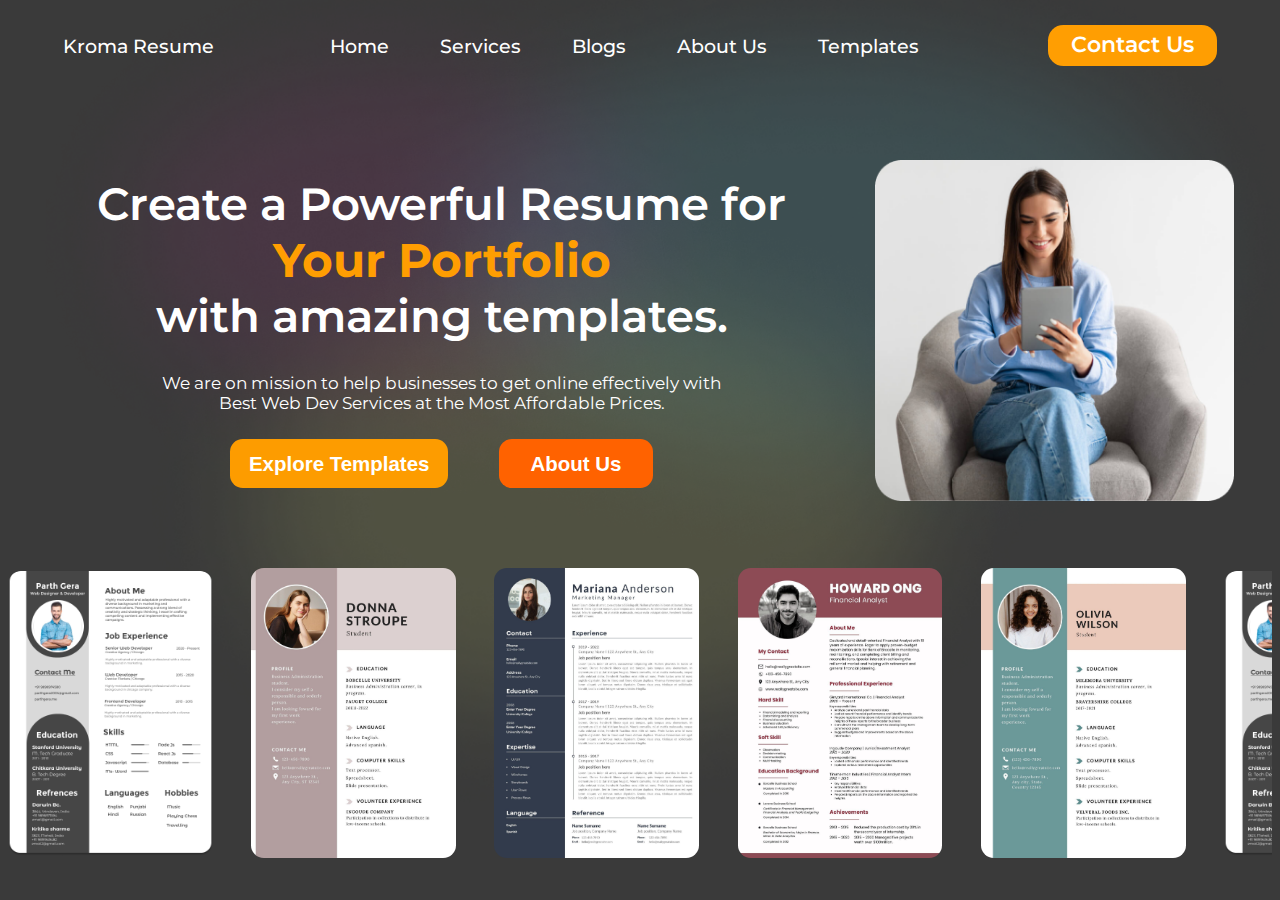
<file: index.html>
<html lang="en">
<head>
    <meta charset="UTF-8">
    <meta name="viewport" content="width=device-width, initial-scale=1.0">
    <link rel="stylesheet" href="style.css">
    <link rel="preconnect" href="https://fonts.googleapis.com">
    <link rel="preconnect" href="https://fonts.gstatic.com" crossorigin>
    <link href="https://fonts.googleapis.com/css2?family=Montserrat:ital,wght@0,100..900;1,100..900&display=swap" rel="stylesheet">
    <link href='https://fonts.googleapis.com/css?family=Krona One' rel='stylesheet'>
    <title>Kroma Resume Builder</title>
</head>
<body>
    <!-- background -->
    <img id="coverMain" src="./gallery/bg color shadows.png" alt="background">
    
    <!-- navbar -->
    <div class='Navbar'>
        <div class='logo'>
           <a href="./"> Kroma Resume </a>
        </div>
          <ul class='NavList'>
              <li class='listItem'><a href='./'>Home</a></li>
              <li class='listItem'><a href='./'>Services</a></li>
              <li class='listItem'><a href='./blogs.html'>Blogs</a></li>
              <li class='listItem'><a href='./aboutUs.html'>About Us</a></li>
              <li class='listItem'><a href='./templates.html'>Templates</a></li>
          </ul>
        <div class='ContactUs'>
            Contact Us
        </div>
      </div>
      
      <!-- Hero Section -->
      <div id='main'>
          <div id='headings'>
            <h1 id='mainHeading'>
                Create a Powerful Resume for <br/><span>Your Portfolio</span><br/>with amazing templates.
            </h1>
            <p id='mainPara'>
            We are on mission to help businesses to get online effectively with Best Web Dev Services at the Most Affordable Prices.
            </p>
            <div id='buttons'>
                <div class='button' id='button1'>
                    <a href="./templates.html">
                        Explore Templates
                    </a>
                </div>
                <div class='button' id='button2'>
                    <a href="./aboutUs.html">
                        About Us
                    </a>
                </div>
            </div>
        </div>
        <div id='image'>
            <img id='imgsrc' src = './gallery/lady.png' alt='lady'/>
        </div>
    </div>
    

    <!-- infinite Scroll -->
    <div class="carousel">
        <div class="images">
            <a href="./input.html">
                <img class = "poster" src="./gallery/resume.png" alt="movies">
            </a>
            <a href="./input.html">
                <img class = "poster" src="./gallery/resume2.jpeg" alt="movies">
            </a>
            <a href="./input.html">
                <img class = "poster" src="./gallery/resume3.jpeg" alt="movies">
            </a>
            <a href="./input.html">
                <img class = "poster" src="./gallery/resume4.jpeg" alt="movies">
            </a>
            <a href="./input.html">
                <img class = "poster" src="./gallery/resume5.jpeg" alt="movies">
            </a>
        </div>
    </div>





</body>
<script>

    const carousels = document.querySelectorAll(".carousel");
    carousels.forEach(carousel => {
        const carouselInner = carousel.querySelector(".images");
        const carouselContent = Array.from(carouselInner.children);
        carouselContent.forEach(item => {
            const duplicatedItem = item.cloneNode(true);
            carouselInner.appendChild(duplicatedItem);
            carouselInner.style.animation = "move 10s linear infinite";

        })
    });

</script>
</html>
</file>
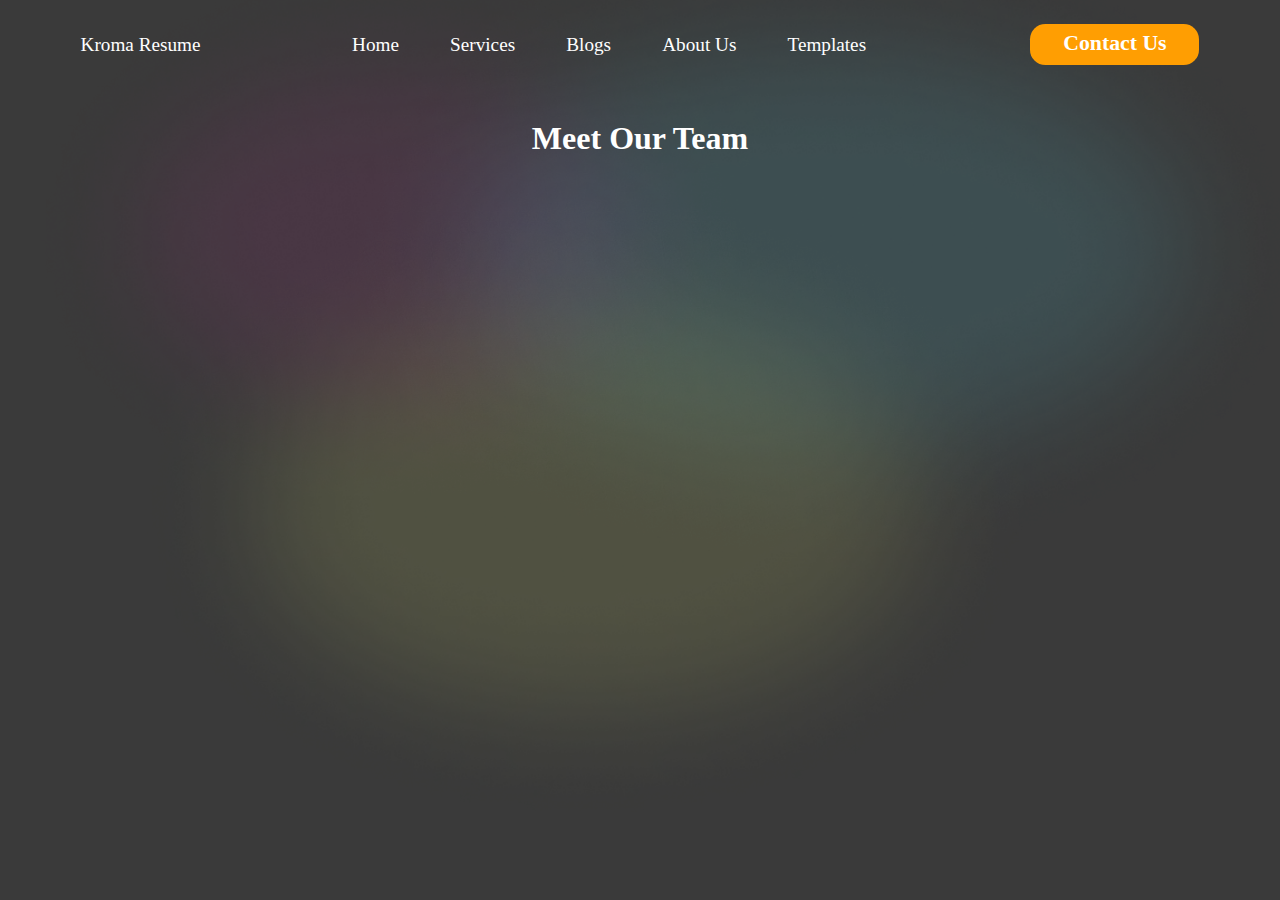
<file: aboutUs.html>
<html lang="en">
<head>
    <meta charset="UTF-8">
    <meta name="viewport" content="width=device-width, initial-scale=1.0">
    <link rel="stylesheet" href="aboutUs.css">
    <title>About Us</title>
</head>
<body>
    <!-- background -->
    <img id="coverMain" src="./gallery/bg color shadows.png" alt="background">

    <!-- navbar -->
    <div class='Navbar'>
        <div class='logo'>
            <a href="/"> Kroma Resume </a>
        </div>
          <ul class='NavList'>
            <li class='listItem'><a href='/'>Home</a></li>
            <li class='listItem'><a href='/'>Services</a></li>
            <li class='listItem'><a href='./blogs.html'>Blogs</a></li>
            <li class='listItem'><a href='./aboutUs.html'>About Us</a></li>
            <li class='listItem'><a href='./templates.html'>Templates</a></li>
          </ul>
        <div class='ContactUs'>
            Contact Us
        </div>
      </div>

      <!-- Our Team  -->
      <h1>
        Meet Our Team
      </h1>
</body>
</html>
</file>
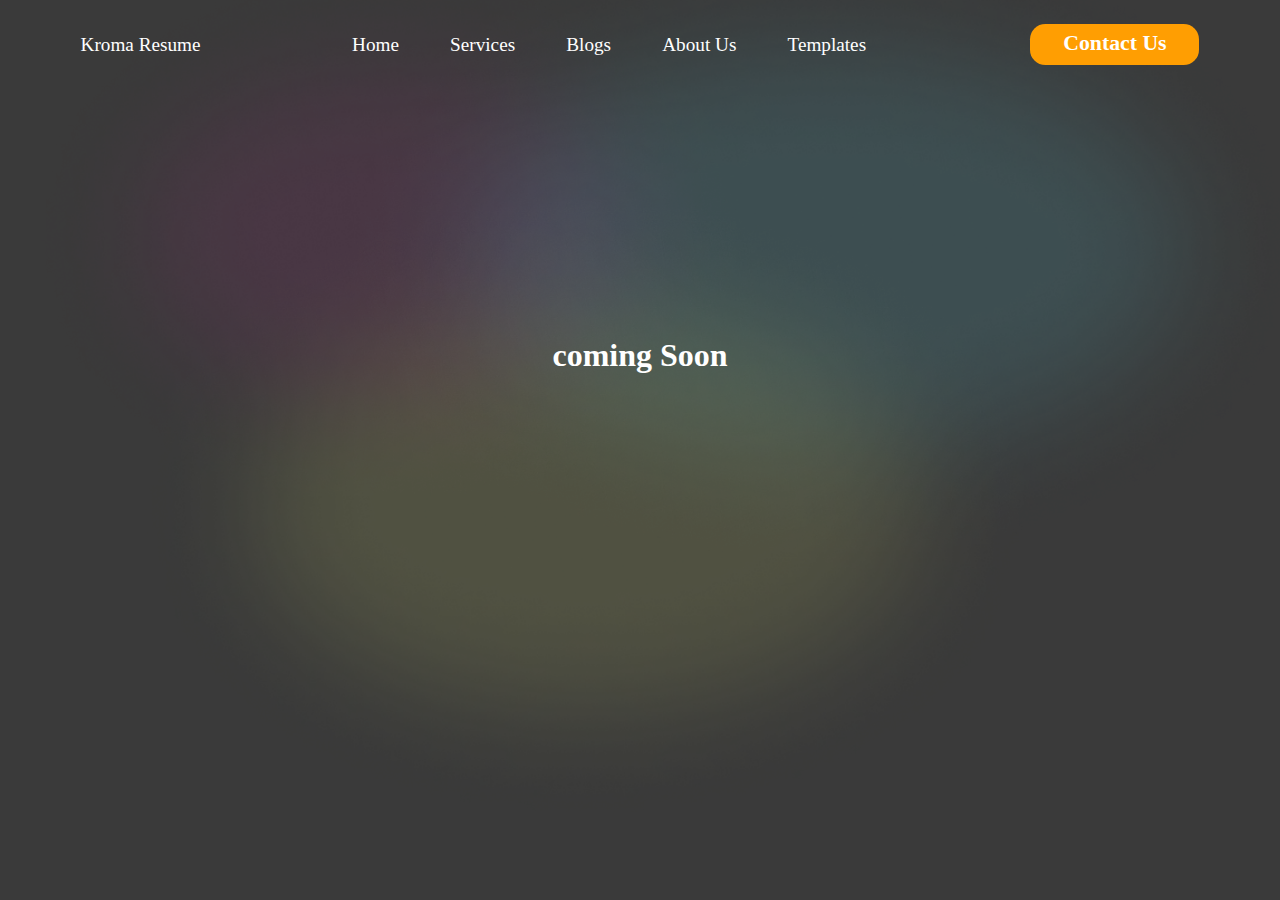
<file: blogs.html>
<html lang="en">
<head>
    <meta charset="UTF-8">
    <meta name="viewport" content="width=device-width, initial-scale=1.0">
    <link rel="stylesheet" href="blogs.css">
    <title>Blogs</title>
</head>
<body>
    <!-- background -->
    <img id="coverMain" src="./gallery/bg color shadows.png" alt="background">

    <!-- navbar -->
    <div class='Navbar'>
        <div class='logo'>
            <a href="/"> Kroma Resume </a>
        </div>
          <ul class='NavList'>
            <li class='listItem'><a href='/'>Home</a></li>
            <li class='listItem'><a href='/'>Services</a></li>
            <li class='listItem'><a href='./blogs.html'>Blogs</a></li>
            <li class='listItem'><a href='./aboutUs.html'>About Us</a></li>
            <li class='listItem'><a href='./templates.html'>Templates</a></li>
          </ul>
        <div class='ContactUs'>
            Contact Us
        </div>
      </div>

      <!-- coming soon -->
    <h1>
        coming Soon
    </h1>
</body>
</html>
</file>
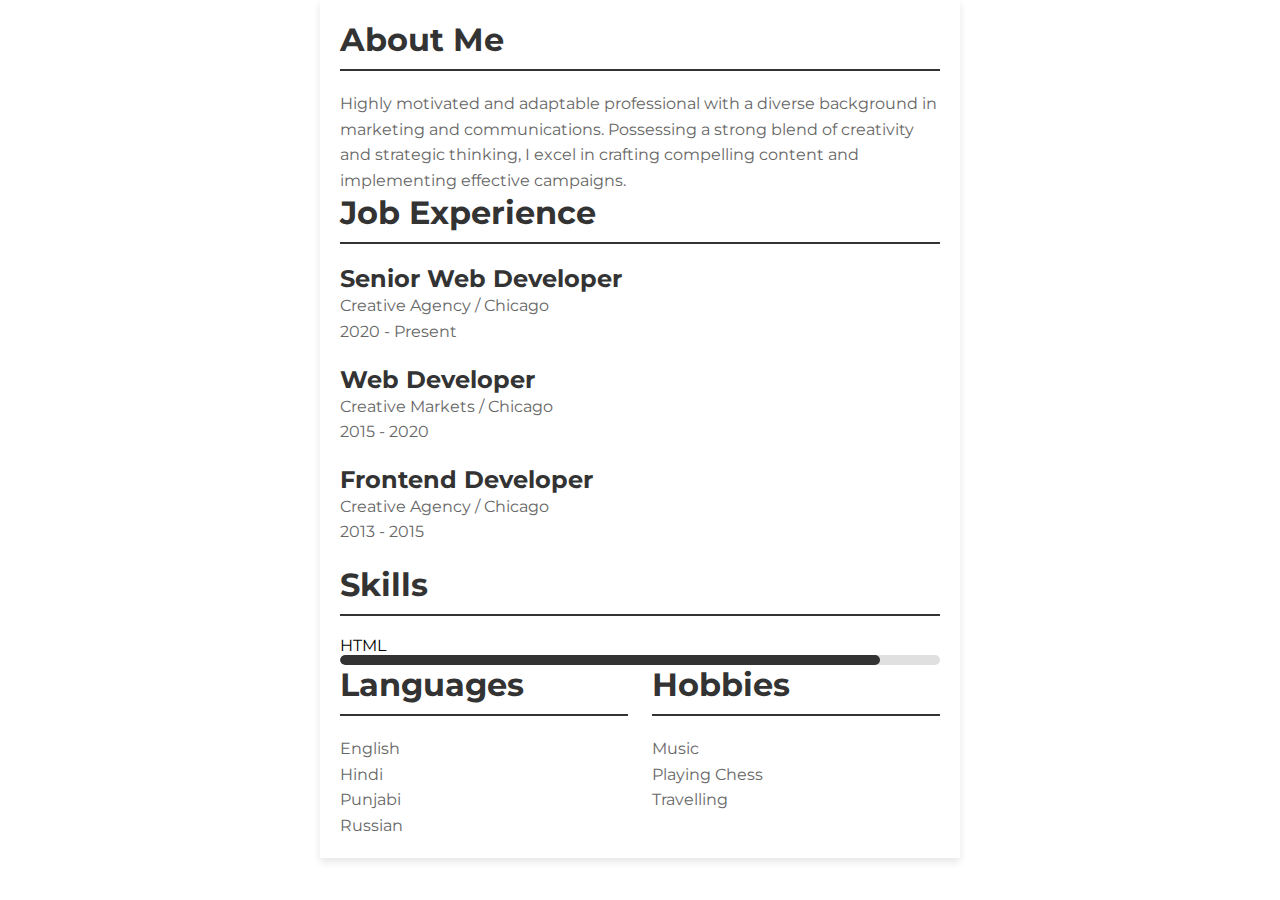
<file: gpt.html>
<!DOCTYPE html>
<html lang="en">
<head>
<meta charset="UTF-8">
<meta name="viewport" content="width=device-width, initial-scale=1.0">
<title>Resume</title>
<link href="https://fonts.googleapis.com/css2?family=Montserrat:wght@400;700&display=swap" rel="stylesheet">
<link rel="stylesheet" href="gpt.css">
</head>
<body>
<div class="container">
    <section class="about-me">
        <h1>About Me</h1>
        <p>Highly motivated and adaptable professional with a diverse background in marketing and communications. Possessing a strong blend of creativity and strategic thinking, I excel in crafting compelling content and implementing effective campaigns.</p>
    </section>
    
    <section class="job-experience">
        <h1>Job Experience</h1>
        <div class="job">
            <h2>Senior Web Developer</h2>
            <p>Creative Agency / Chicago</p>
            <p>2020 - Present</p>
        </div>
        <div class="job">
            <h2>Web Developer</h2>
            <p>Creative Markets / Chicago</p>
            <p>2015 - 2020</p>
        </div>
        <div class="job">
            <h2>Frontend Developer</h2>
            <p>Creative Agency / Chicago</p>
            <p>2013 - 2015</p>
        </div>
    </section>

    <section class="skills">
        <h1>Skills</h1>
        <!-- Repeat the following block for each skill -->
        <div class="skill">
            <span>HTML</span>
            <div class="skill-bar"><div class="skill-level html"></div></div>
        </div>
        <!-- ... other skills ... -->
    </section>

    <section class="languages-hobbies">
        <div class="languages">
            <h1>Languages</h1>
            <ul>
                <li>English</li>
                <li>Hindi</li>
                <li>Punjabi</li>
                <li>Russian</li>
            </ul>
        </div>
        <div class="hobbies">
            <h1>Hobbies</h1>
            <ul>
                <li>Music</li>
                <li>Playing Chess</li>
                <li>Travelling</li>
            </ul>
        </div>
    </section>
</div>
</body>
</html>
</file>
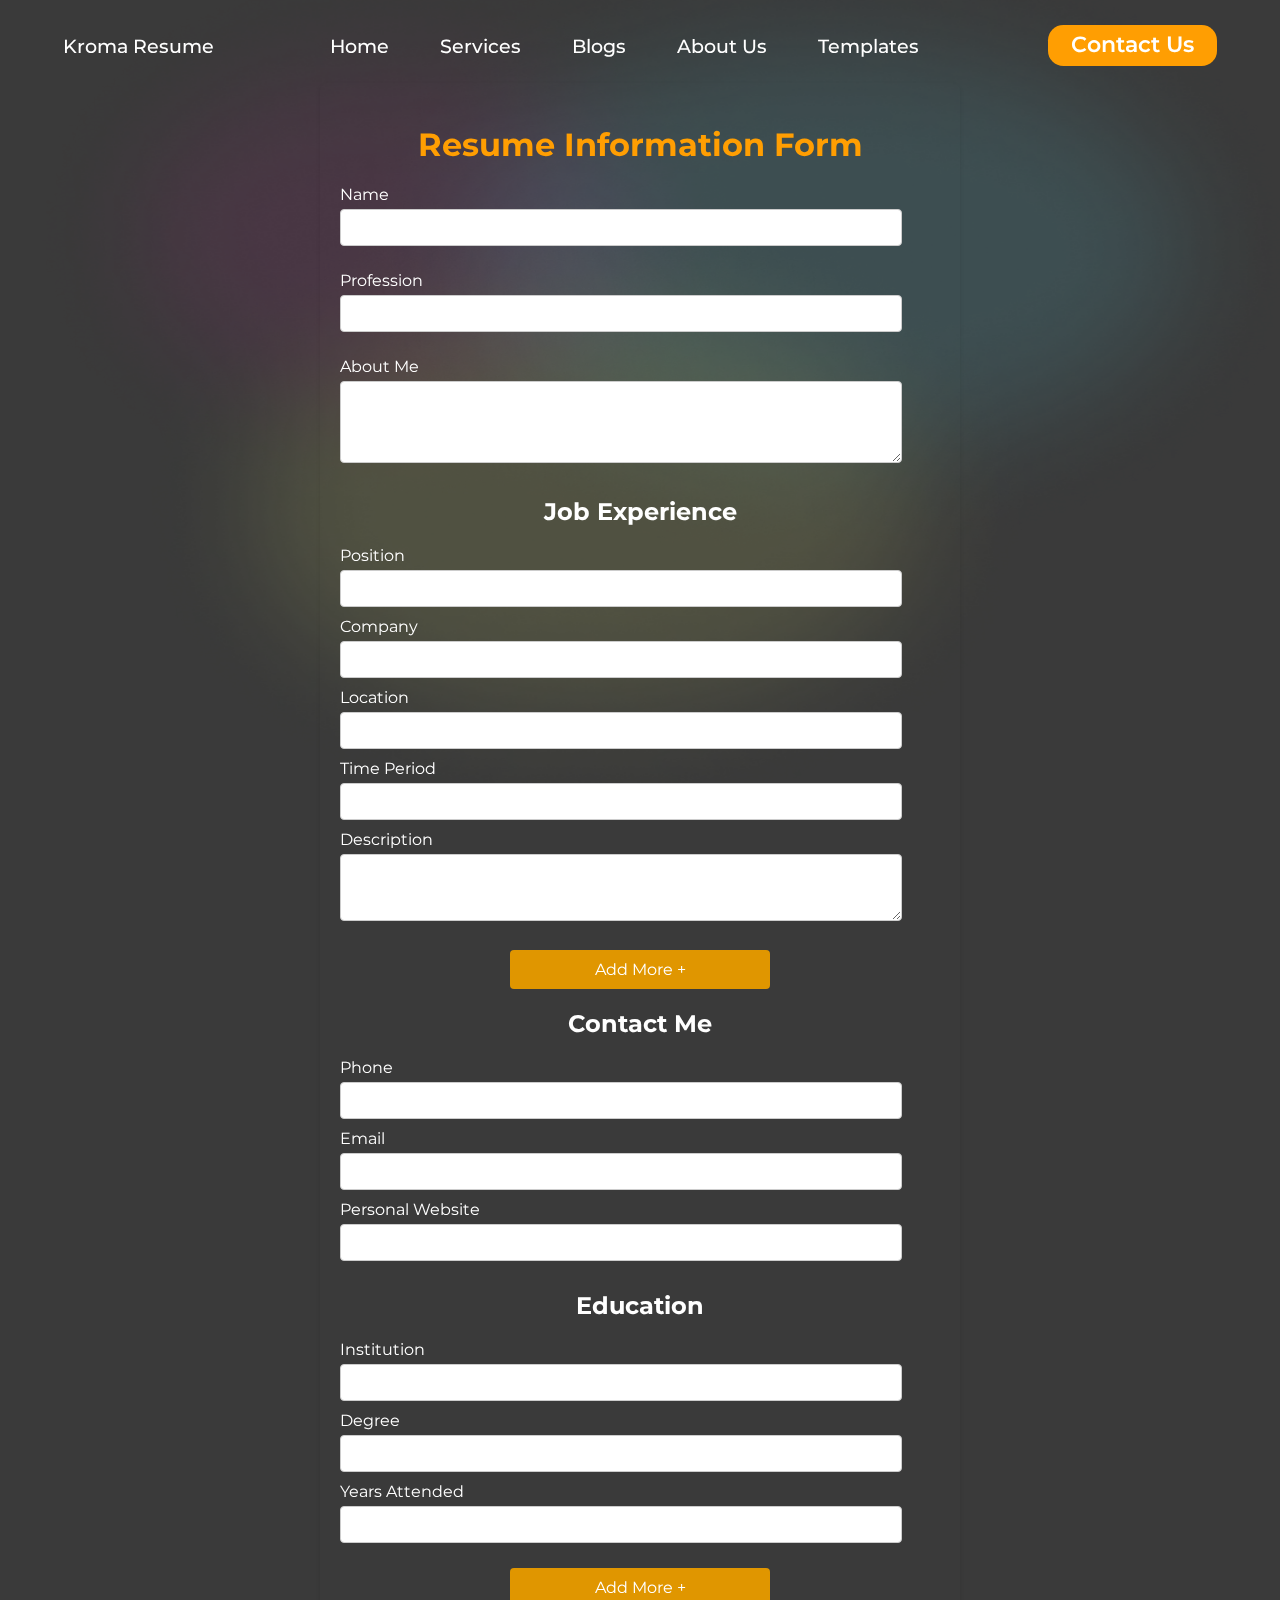
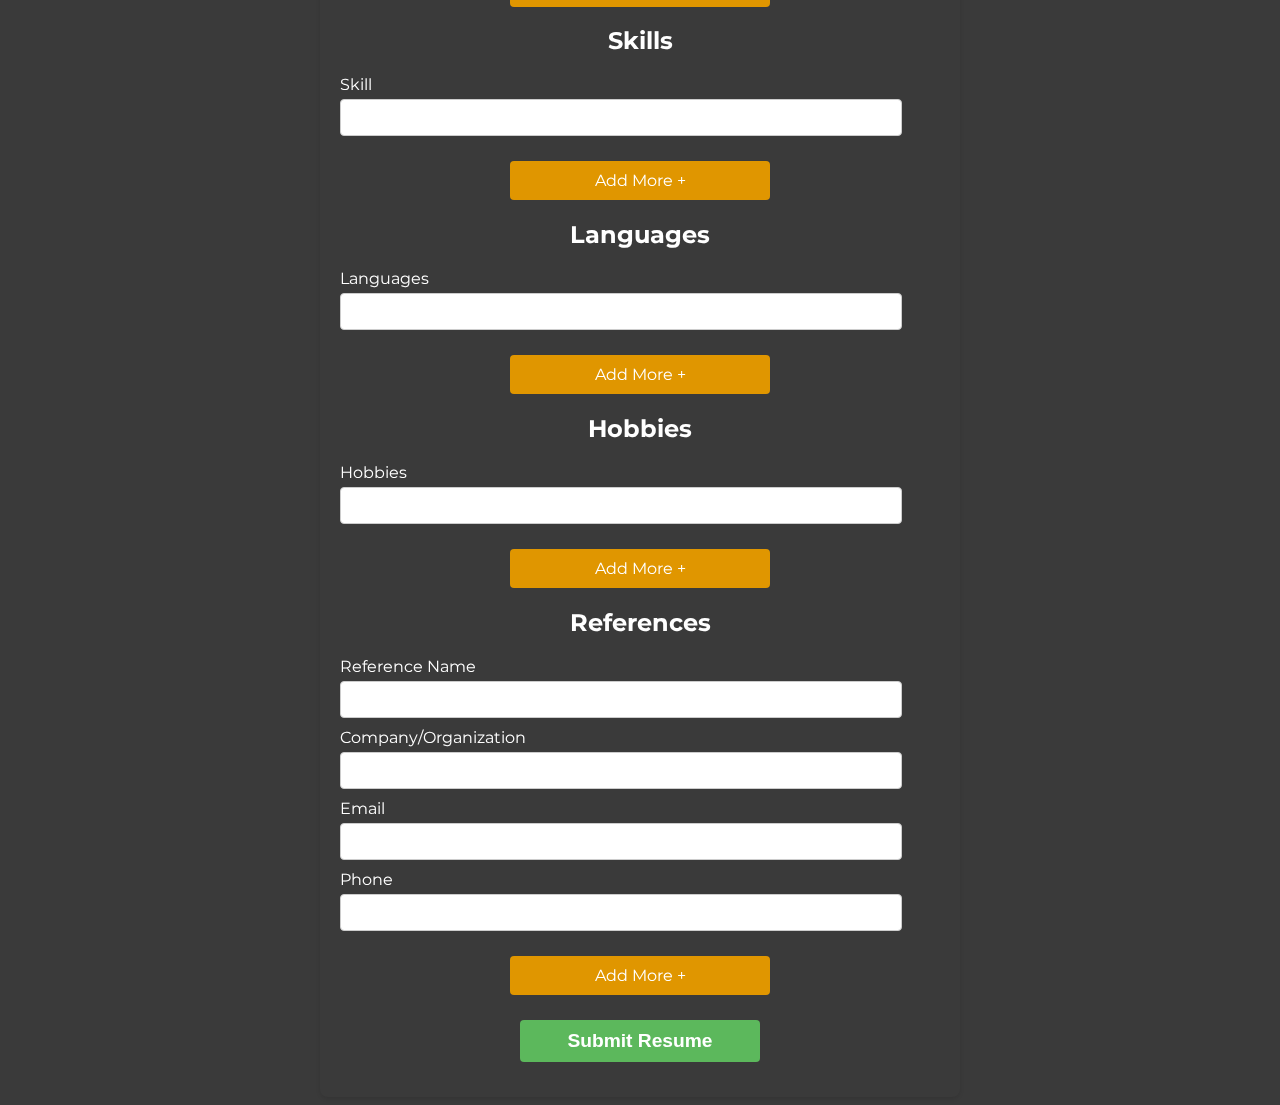
<file: input.html>
<!DOCTYPE html>
<html lang="en">
<head>
<meta charset="UTF-8">
<meta name="viewport" content="width=device-width, initial-scale=1.0">
<script src="./input.js"></script>
<link rel="preconnect" href="https://fonts.googleapis.com">
<link rel="preconnect" href="https://fonts.gstatic.com" crossorigin>
<link href="https://fonts.googleapis.com/css2?family=Montserrat:ital,wght@0,100..900;1,100..900&display=swap" rel="stylesheet">
<link href='https://fonts.googleapis.com/css?family=Krona One' rel='stylesheet'>
<title>Resume Form</title>
<style>
        /* coloured background */
    body{
        background-color: #3a3a3a;
        color: white;
        font-family: Montserrat;
    }
    #coverMain{
        position: fixed;
        top: 0;
        z-index: -1;
        max-width: 100%;
    }

    #bgcolour{
        position: absolute;
        top: 0;
    }

    /* navbar */

    .Navbar{
        z-index: 100;
        display: flex;
        align-items: center;
        flex-direction: row;
        justify-content: space-around;
        /* margin: 1vw 5vw 2vw 5vw ; */
        color: white;
        font-size: 1.5vw;
        font-weight: 500;
        margin: 0 1vw;
    }
    .NavList{
        display: flex;
        flex-direction: row;
        justify-content: center;
        margin: 1vw;
        padding: 0;
    }
    .listItem{
        cursor: pointer;
        margin: 0 1vw 0 0;
        list-style: none;
        padding: 0.5vw 1.5vw 0.5vw 1.5vw;
        border-radius: 1vw;
    }
    a{
        text-decoration: none;
        color: white;
    }

    .listItem:hover{
        background-color: #e07800;
        transition: 0.5s;
    }

    .listItem:not(:hover){
        transition: 0.5s;
    }

    .logo{

        cursor: pointer;
        margin: 1vw 0;
        padding: 1vw 0;
        font-family: Montserrat;
    }

    .logo:hover{
        -webkit-transform: scale(1.1);
        transition: 0.5s;
    }

    .logo:not(:hover){
        transition : 0.5s;
    }

    .ContactUs{
        font-family: Montserrat;
        cursor: pointer;
        /* margin: 0 10vw 0 0; */
        width: 10vw;
        text-align: center;
        background-color: #ff9e02;
        padding: 0.5vw 1.6vw 0.7vw 1.6vw;
        align-items: center;
        border-radius: 1.2vw;
        color: white;
        font-size: 1.7vw;
        font-weight: 600;
    }

    .ContactUs:hover{
        background-color: #e07800;
        transition: 0.5s ;
    }
    .ContactUs:not(:hover){ 
        transition: 0.5s ;
    }

  /* input  */

  .container {
    max-width: 600px;
    margin: auto;
    background: transparent;
    padding: 20px;
    border-radius: 8px;
    box-shadow: 0 2px 4px rgba(0, 0, 0, 0.1);
  }
  h1 {
    text-align: center;
    color: #ff9e02;
    font-family: Montserrat;
  }
  h2{
      text-align: center;
  }
  .form-group {
    margin-bottom: 15px;
  }
  .form-group label {
    display: block;
    margin-bottom: 5px;
  }
  .form-group input,
  .form-group textarea,
  .form-group select {
    margin-bottom: 10px;
    margin-right: 20px;
    width: 90%;
    padding: 10px;
    border: 1px solid #ccc;
    border-radius: 4px;
  }
  .form-group button {
    width: 40%;
    padding: 10px;
    margin-inline: auto;
    background-color: #5cb85c;
    color: white;
    border: none;
    border-radius: 4px;
    cursor: pointer;
    font-size: 1.5vw;
    font-weight: 700;
  }
  .form-group button:hover {
    background-color: #4cae4c;
  }
  #submitbtn{
    margin-top: 2vw;
    text-align: center;
  }
  .addMoreBtn{
    text-align: center;
    width: 40%;
    padding: 10px;
    margin-inline: auto;
    background-color: #e09600;
    color: white;
    border: none;
    border-radius: 4px;
    cursor: pointer;
  }
</style>
</head>
<body>

    <!-- background -->
    <img id="coverMain" src="./gallery/bg color shadows.png" alt="background">

    <!-- navbar -->
    <div class='Navbar'>
        <div class='logo'>
            <a href="/"> Kroma Resume </a>
        </div>
          <ul class='NavList'>
            <li class='listItem'><a href='/'>Home</a></li>
            <li class='listItem'><a href='/'>Services</a></li>
            <li class='listItem'><a href='./blogs.html'>Blogs</a></li>
            <li class='listItem'><a href='./aboutUs.html'>About Us</a></li>
            <li class='listItem'><a href='./templates.html'>Templates</a></li>
          </ul>
        <div class='ContactUs'>
            Contact Us
        </div>
      </div>

      <!-- input  -->

    <div class="container">
    <h1>Resume Information Form</h1>
    <form >

        <div class="form-group">
        <label for="name">Name</label>
        <input type="text" id="name" name="name" required>
        </div>

        <div class="form-group">
        <label for="profession">Profession</label>
        <input type="text" id="profession" name="profession" required>
        </div>

        <div class="form-group">
        <label for="about">About Me</label>
        <textarea id="about" name="about" rows="4" required></textarea>
        </div>

        <!-- Repeat this job experience section for each job -->
        <div class="form-group">
            <h2>Job Experience</h2>
            <label for="position">Position</label>
            <input type="text" id="position" name="position" required>

            <label for="company">Company</label>
            <input type="text" id="company" name="company" required>

            <label for="location">Location</label>
            <input type="text" id="location" name="location" required>

            <label for="timePeriod">Time Period</label>
            <input type="text" id="timePeriod" name="timePeriod" required>

            <label for="jobDescription">Description</label>
            <textarea id="jobDescription" name="jobDescription" rows="3" required></textarea>
        </div>

        <div class="addMoreBtn">
            Add More +
        </div>

        <!-- Contact Information -->
        <div class="form-group">
        <h2>Contact Me</h2>
        <label for="phone">Phone</label>
        <input type="tel" id="phone" name="phone" required>

        <label for="email">Email</label>
        <input type="email" id="email" name="email" required>

        <label for="website">Personal Website</label>
        <input type="url" id="website" name="website">
        </div>

        <!-- Education Section -->
        <!-- Repeat this section for each educational attainment -->
        <div class="form-group">
        <h2>Education</h2>
        <label for="institution">Institution</label>
        <input type="text" id="institution" name="institution" required>

        <label for="degree">Degree</label>
        <input type="text" id="degree" name="degree" required>

        <label for="yearsAttended">Years Attended</label>
        <input type="text" id="yearsAttended" name="yearsAttended" required>
        </div>

        <div class="addMoreBtn">
            Add More +
        </div>

        <!-- Skills Section -->
        <!-- You can turn this into a repeatable section if multiple skills will be added -->
        <div class="form-group">
        <h2>Skills</h2>
        <label for="skill">Skill</label>
        <input type="text" id="skill" name="skill" required>
        </div>
        <div class="addMoreBtn">
            Add More +
        </div>

        <!-- Languages Section -->
        <div class="form-group">
        <h2>Languages</h2>
        <label for="languages">Languages</label>
        <input type="text" id="languages" name="languages" required>
        </div>
        <div class="addMoreBtn">
            Add More +
        </div>

        <!-- Hobbies Section -->
        <div class="form-group">
        <h2>Hobbies</h2>
        <label for="hobbies">Hobbies</label>
        <input type="text" id="hobbies" name="hobbies" required>
        </div>
        <div class="addMoreBtn">
            Add More +
        </div>

        <!-- References Section -->
        <!-- Repeat this section for each reference -->
        <div class="form-group">
        <h2>References</h2>
        <label for="referenceName">Reference Name</label>
        <input type="text" id="referenceName" name="referenceName" required>

        <label for="referenceCompany">Company/Organization</label>
        <input type="text" id="referenceCompany" name="referenceCompany" required>

        <label for="referenceEmail">Email</label>
        <input type="email" id="referenceEmail" name="referenceEmail" required>

        <label for="referencePhone">Phone</label>
        <input type="tel" id="referencePhone" name="referencePhone" required>
        </div>

        <div class="addMoreBtn">
            Add More +
        </div>

        <div class="form-group" id="submitbtn">
            <button onclick="collectFormData(event)" >Submit Resume</button>
        </div>

    </form>
    </div>

</body>
</html>
</file>
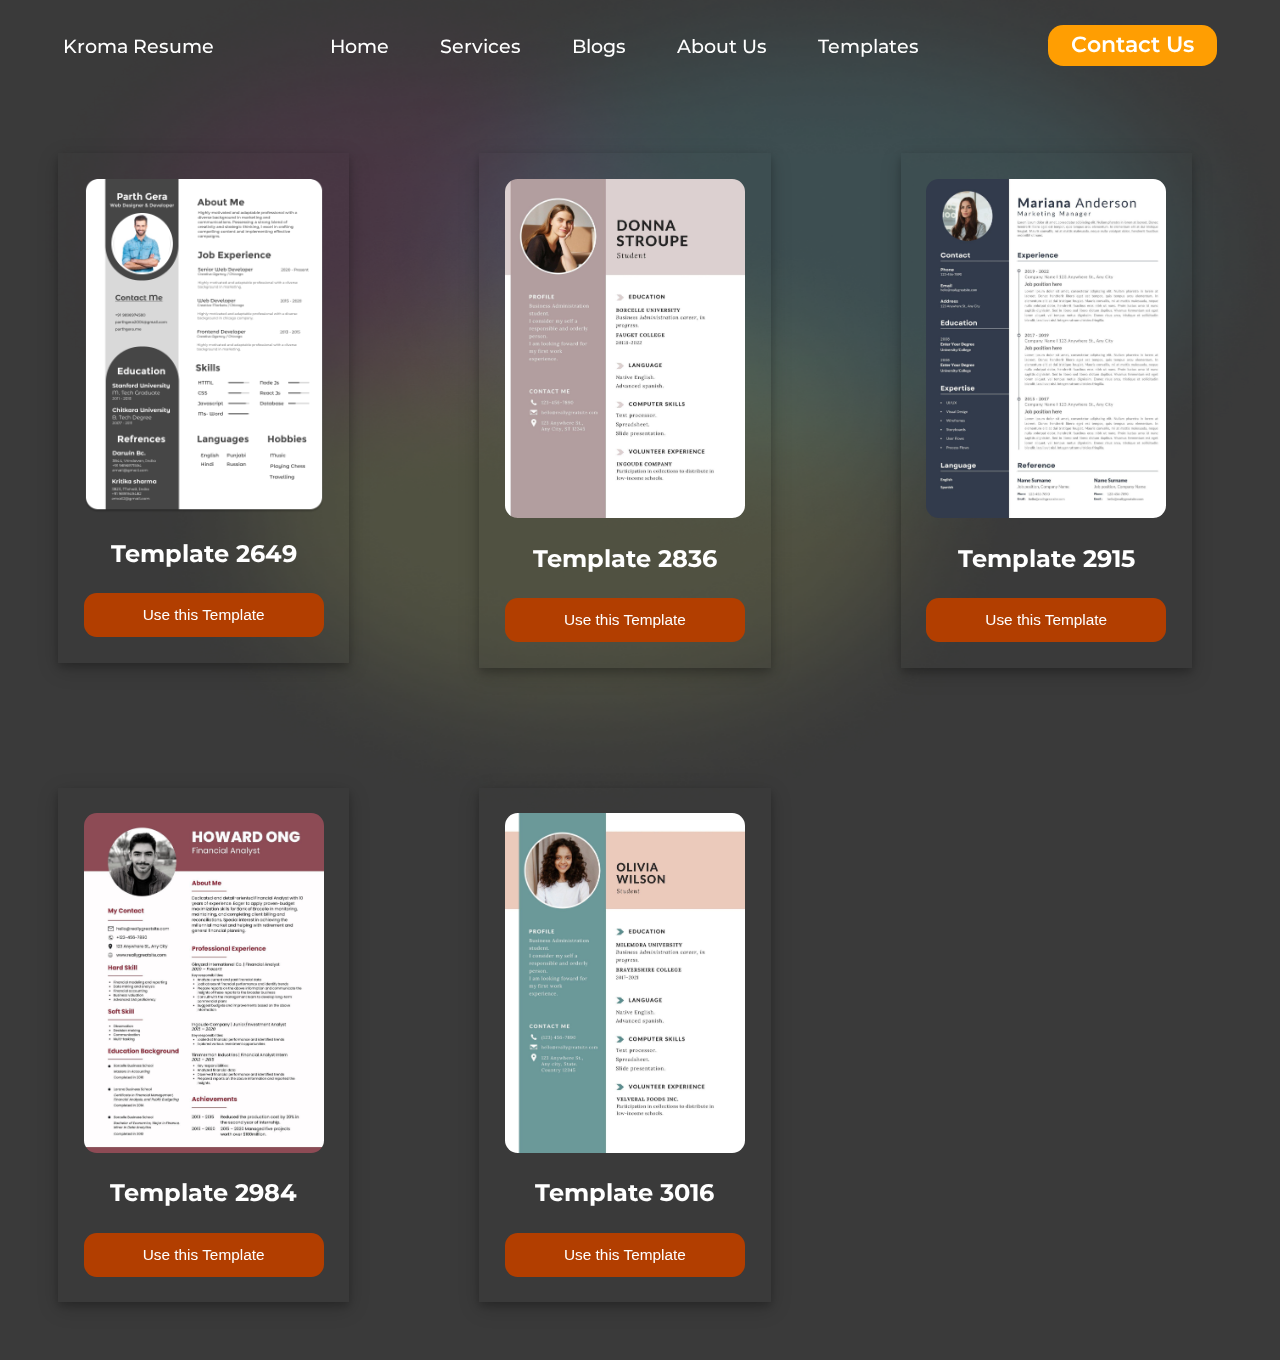
<file: templates.html>
<html lang="en">
<head>
    <meta charset="UTF-8">
    <meta name="viewport" content="width=device-width, initial-scale=1.0">
    <link rel="stylesheet" href="templates.css">
    <link rel="preconnect" href="https://fonts.googleapis.com">
    <link rel="preconnect" href="https://fonts.gstatic.com" crossorigin>
    <link href="https://fonts.googleapis.com/css2?family=Montserrat:ital,wght@0,100..900;1,100..900&display=swap" rel="stylesheet">
    <link href='https://fonts.googleapis.com/css?family=Krona One' rel='stylesheet'>
    <title>Document</title>
</head>
<body>

    <!-- background -->
    <img id="coverMain" src="./gallery/bg color shadows.png" alt="background">

    <!-- Navbar -->
    <div class='Navbar'>
        <div class='logo'>
            <a href="/"> Kroma Resume </a>
        </div>
          <ul class='NavList'>
            <li class='listItem'><a href='/'>Home</a></li>
            <li class='listItem'><a href='/'>Services</a></li>
            <li class='listItem'><a href='./blogs.html'>Blogs</a></li>
            <li class='listItem'><a href='./aboutUs.html'>About Us</a></li>
            <li class='listItem'><a href='./templates.html'>Templates</a></li>
          </ul>
        <div class='ContactUs'>
            Contact Us
        </div>
      </div>

      <!-- Cards -->
      <div class="container">

        <!-- card 1 -->
        <div class="cards" >
            <img class="imagehd" id="img1" src="./gallery/resume.png" alt="template1">
            <h2 class="heading">
                Template 2649
            </h2>
            <div class="button">
               <a href="./input.html">
                Use this Template
               </a> 
            </div>
        </div>

        <!-- card 2  -->
        <div class="cards" >
            <img class="imagehd" id="img1" src="./gallery/resume2.jpeg" alt="template1">
            <h2 class="heading">
                Template 2836
            </h2>
            <div class="button">
               <a href="./input.html">
                Use this Template
               </a> 
            </div>
        </div>

        <!-- card 3  -->
        <div class="cards" >
            <img class="imagehd" id="img1" src="./gallery/resume3.jpeg" alt="template1">
            <h2 class="heading">
                Template 2915
            </h2>
            <div class="button">
               <a href="./input.html">
                Use this Template
               </a> 
            </div>
        </div>
        
        <!-- card 4  -->
        <div class="cards" >
            <img class="imagehd" id="img1" src="./gallery/resume4.jpeg" alt="template1">
            <h2 class="heading">
                Template 2984
            </h2>
            <div class="button">
               <a href="/input.html">
                Use this Template
               </a> 
            </div>
        </div>

        <!-- card 5  -->
        <div class="cards" >
            <img class="imagehd" id="img1" src="./gallery/resume5.jpeg" alt="template1">
            <h2 class="heading">
                Template 3016
            </h2>
            <div class="button">
               <a href="/input.html">
                Use this Template
               </a> 
            </div>
        </div>

      </div>
</body>
</html>
</file>
<file: style.css>
/* coloured background */
body{
    background-color: #3a3a3a;
    color: white;
    font-family: Montserrat;
}

::-moz-selection { /* Code for Firefox */
    color: white;
    background: #ff9e02;
  }
  
  *::selection {
    color: rgb(212, 212, 212);
    background: #ff9e02;
    text-shadow: 1px 1px 0 #3a3a3a;
  }

  span::selection {
    color: #ff9e02;
    background: #3a3a3a;
    text-shadow: 1px 1px 0 #3a3a3a;
  }


#coverMain{
    position: absolute;
    top: 0;
    z-index: -1;
    max-width: 100%;
}

#bgcolour{
    position: absolute;
    top: 0;
}

/* navbar */

.Navbar{
    /* z-index: 100; */
    display: flex;
    align-items: center;
    flex-direction: row;
    justify-content: space-around;
    /* margin: 1vw 5vw 2vw 5vw ; */
    color: white;
    font-size: 1.5vw;
    font-weight: 500;
    margin: 0 1vw;
}
.NavList{
    display: flex;
    flex-direction: row;
    justify-content: center;
    margin: 1vw;
    padding: 0;
}
.listItem{
    cursor: pointer;
    margin: 0 1vw 0 0;
    list-style: none;
    padding: 0.5vw 1.5vw 0.5vw 1.5vw;
    border-radius: 1vw;
}

a{
    text-decoration: none;
    color: white;
}

.listItem:hover{
    background-color: #e07800;
    transition: 0.2s;
}

.listItem:not(:hover){
    transition: 0.5s;
}

.logo{
    cursor: pointer;
    margin: 1vw 0;
    padding: 1vw 0;
    font-family: Montserrat;
}

.logo:hover{
    -webkit-transform: scale(1.1);
    transition: 0.5s;
}

.logo:not(:hover){
    transition : 0.5s;
}

.ContactUs{
    font-family: Montserrat;
    cursor: pointer;
    /* margin: 0 10vw 0 0; */
    width: 10vw;
    text-align: center;
    background-color: #ff9e02;
    padding: 0.5vw 1.6vw 0.7vw 1.6vw;
    align-items: center;
    border-radius: 1.2vw;
    color: white;
    font-size: 1.7vw;
    font-weight: 600;
}

.ContactUs:hover{
    background-color: #e07800;
    transition: 0.5s ;
}
.ContactUs:not(:hover){ 
    transition: 0.5s ;
}

/* heroSection */

#image{
    margin: 6vw 3vw 0 0;
}
#imgsrc{
    width: 28vw;
}
#main{
    display: flex;
    flex-direction: row;

}

#headings{
    text-align: center;
    display: inline-block;
    margin: 5vw;
    color: white;
}

#mainPara{
    margin: 2vw 6vw;
    font-family: Montserrat;
    font-size: 1.3vw;
}

#mainHeading{
    font-size: 3.5vw;
    font-family: Montserrat;
    font-weight: 600;
}

span{
    font-weight: 700;
    font-size: 3.7vw;
    color: #ff9e02;
}

#buttons{
    display: flex;
    justify-content: center;
    flex-direction: row;
    position: relative;
    align-content: center;
}

.button{
    font-family: sans-serif;
    margin: 0 2vw;
    font-weight: 600;
    border-radius: 1vw;
    color: white;
    padding: 1vw;
    font-size: 1.6vw;
}

a{
    font-style: none;
}

#button1{
    background-color: #fd9c00;
    cursor: pointer;
    width: 15vw;
}

#button1:hover{
    background-color: transparent;
    font-size: 1.6em;
    transition: 0.5s ;
}

#button2{
    width: 10vw;
    background-color: #ff6200;
    cursor: pointer;
}

#button2:hover{
    font-size: 1.6em;
    background-color: transparent;
    transition: 0.5s ;
}

#button1:not(:hover){
    transition: 0.5s ;
}

#button2:not(:hover){
    transition: 0.5s ;
}

/* infinite scroll */


.carousel{
    max-width: 100%;
    width: 100%;
    overflow: hidden;
}

.carousel .images{
    padding: 1rem 0;
    display: flex;
    align-items: center;
    flex-wrap: nowrap;
    width: max-content;
    gap: 3vw;
    list-style: none;
}

.carousel .images img{
    width: 16vw;
    /* height: 250px; */

}

.poster{
    border-radius: 1vw;
}


@keyframes move {
    to{
        transform: translate(calc(-50% - 1.5em));
    }
    
}
</file>
<file: aboutUs.css>
/* coloured background */
body{
    background-color: #3a3a3a;
    color: white;
    font-family: Montserrat;
}
#coverMain{
    position: absolute;
    top: 0;
    z-index: -1;
    max-width: 100%;
}

#bgcolour{
    position: absolute;
    top: 0;
}

/* navbar */

.Navbar{
    z-index: 100;
    display: flex;
    align-items: center;
    flex-direction: row;
    justify-content: space-around;
    /* margin: 1vw 5vw 2vw 5vw ; */
    color: white;
    font-size: 1.5vw;
    font-weight: 500;
    margin: 0 1vw;
}
.NavList{
    display: flex;
    flex-direction: row;
    justify-content: center;
    margin: 1vw;
    padding: 0;
}
.listItem{
    cursor: pointer;
    margin: 0 1vw 0 0;
    list-style: none;
    padding: 0.5vw 1.5vw 0.5vw 1.5vw;
    border-radius: 1vw;
}
a{
    text-decoration: none;
    color: white;
}

.listItem:hover{
    background-color: #e07800;
    transition: 0.5s;
}

.listItem:not(:hover){
    transition: 0.5s;
}

.logo{

    cursor: pointer;
    margin: 1vw 0;
    padding: 1vw 0;
    font-family: Montserrat;
}

.logo:hover{
    -webkit-transform: scale(1.1);
    transition: 0.5s;
}

.logo:not(:hover){
    transition : 0.5s;
}

.ContactUs{
    font-family: Montserrat;
    cursor: pointer;
    /* margin: 0 10vw 0 0; */
    width: 10vw;
    text-align: center;
    background-color: #ff9e02;
    padding: 0.5vw 1.6vw 0.7vw 1.6vw;
    align-items: center;
    border-radius: 1.2vw;
    color: white;
    font-size: 1.7vw;
    font-weight: 600;
}

.ContactUs:hover{
    background-color: #e07800;
    transition: 0.5s ;
}
.ContactUs:not(:hover){ 
    transition: 0.5s ;
}

h1{
    text-align: center;
    margin-top: 3vw;
}
</file>
<file: blogs.css>
/* coloured background */
body{
    background-color: #3a3a3a;
    color: white;
    font-family: Montserrat;
}
#coverMain{
    position: absolute;
    top: 0;
    z-index: -1;
    max-width: 100%;
}

#bgcolour{
    position: absolute;
    top: 0;
}

/* navbar */

.Navbar{
    z-index: 100;
    display: flex;
    align-items: center;
    flex-direction: row;
    justify-content: space-around;
    /* margin: 1vw 5vw 2vw 5vw ; */
    color: white;
    font-size: 1.5vw;
    font-weight: 500;
    margin: 0 1vw;
}
.NavList{
    display: flex;
    flex-direction: row;
    justify-content: center;
    margin: 1vw;
    padding: 0;
}
.listItem{
    cursor: pointer;
    margin: 0 1vw 0 0;
    list-style: none;
    padding: 0.5vw 1.5vw 0.5vw 1.5vw;
    border-radius: 1vw;
}
a{
    text-decoration: none;
    color: white;
}

.listItem:hover{
    background-color: #e07800;
    transition: 0.5s;
}

.listItem:not(:hover){
    transition: 0.5s;
}

.logo{

    cursor: pointer;
    margin: 1vw 0;
    padding: 1vw 0;
    font-family: Montserrat;
}

.logo:hover{
    -webkit-transform: scale(1.1);
    transition: 0.5s;
}

.logo:not(:hover){
    transition : 0.5s;
}

.ContactUs{
    font-family: Montserrat;
    cursor: pointer;
    /* margin: 0 10vw 0 0; */
    width: 10vw;
    text-align: center;
    background-color: #ff9e02;
    padding: 0.5vw 1.6vw 0.7vw 1.6vw;
    align-items: center;
    border-radius: 1.2vw;
    color: white;
    font-size: 1.7vw;
    font-weight: 600;
}

.ContactUs:hover{
    background-color: #e07800;
    transition: 0.5s ;
}
.ContactUs:not(:hover){ 
    transition: 0.5s ;
}

h1{
    text-align: center;
    margin-top: 20vw;
}
</file>
<file: gpt.css>
* {
    box-sizing: border-box;
    padding: 0;
    margin: 0;
}

body, html {
    width: 100%;
    height: 100%;
    font-family: 'Montserrat', sans-serif;
}

.container {
    width: 50vw;
    margin: auto;
    background-color: #fff;
    padding: 20px;
    box-shadow: 0 4px 8px rgba(0,0,0,0.1);
}

h1 {
    font-weight: 700;
    color: #333;
    padding-bottom: 10px;
    border-bottom: 2px solid #333;
    margin-bottom: 20px;
}

p, li {
    font-weight: 400;
    color: #666;
    line-height: 1.6;
}

.job {
    margin-bottom: 20px;
}

h2 {
    font-weight: 700;
    color: #333;
}

.skill-bar {
    background-color: #e0e0e0;
    border-radius: 8px;
    overflow: hidden;
}

.skill-level {
    background-color: #333;
    height: 10px;
    border-radius: 8px;
}

.skill-level.html { width: 90%; } /* Example for HTML skill */
/* Add classes with widths for other skills */

.languages-hobbies {
    display: flex;
    justify-content: space-between;
}

.languages ul, .hobbies ul {
    list-style: none;
}

.languages, .hobbies {
    width: 48%;
}

@media (max-width: 768px) {
    .container {
        width: 90vw; /* Slightly more padding on smaller screens */
    }
    
    .languages-hobbies {
        flex-direction: column;
    }

    .languages, .hobbies {
        width: 100%;
    }
}
</file>
<file: templates.css>
/* coloured background */
body{
    background-color: #3a3a3a;
    color: white;
    font-family: Montserrat;
}

#coverMain{
    position: fixed;
    top: 0;
    z-index: -1;
    max-width: 100%;
}

#bgcolour{
    position: absolute;
    top: 0;
}

/* navbar */

.Navbar{
    z-index: 100;
    display: flex;
    align-items: center;
    flex-direction: row;
    justify-content: space-around;
    /* margin: 1vw 5vw 2vw 5vw ; */
    color: white;
    font-size: 1.5vw;
    font-weight: 500;
    margin: 0 1vw;
}
.NavList{
    display: flex;
    flex-direction: row;
    justify-content: center;
    margin: 1vw;
    padding: 0;
}
.listItem{
    cursor: pointer;
    margin: 0 1vw 0 0;
    list-style: none;
    padding: 0.5vw 1.5vw 0.5vw 1.5vw;
    border-radius: 1vw;
}
a{
    text-decoration: none;
    color: white;
}

.listItem:hover{
    background-color: rgba(255, 221, 111, 0.334);
    transition: 0.5s;
}

.listItem:not(:hover){
    transition: 0.5s;
}

.logo{

    cursor: pointer;
    margin: 1vw 0;
    padding: 1vw 0;
    font-family: Montserrat;
}

.logo:hover{
    -webkit-transform: scale(1.1);
    transition: 0.5s;
}

.logo:not(:hover){
    transition : 0.5s;
}

.ContactUs{
    font-family: Montserrat;
    cursor: pointer;
    /* margin: 0 10vw 0 0; */
    width: 10vw;
    text-align: center;
    background-color: #ff9e02;
    padding: 0.5vw 1.6vw 0.7vw 1.6vw;
    align-items: center;
    border-radius: 1.2vw;
    color: white;
    font-size: 1.7vw;
    font-weight: 600;
}

.ContactUs:hover{
    background-color: #e07800;
    transition: 0.5s ;
}
.ContactUs:not(:hover){ 
    transition: 0.5s ;
}

/* cards */

.container {
    display: grid;
    grid-template-columns: 1fr 1fr 1fr;
    justify-content: space-around;
}

a{
    font-style: none;
}

.cards {
    text-align: center;
    height: fit-content;
    width: fit-content;
    margin: 50px;
    margin-top: 70px;
    box-shadow: 0 4px 8px 0 rgba(0, 0, 0, 0.2), 0 6px 20px 0 rgba(0, 0, 0, 0.19);
    
}


    
/* .cards:hover #img1 {
    width: 280px; 
    transition: 0.35s;
}
.cards:not(:hover) #img1 {
    transition: 0.35s;
} */

#img1{
    width: 240px;
    margin: 2vw;
}

.heading {
    margin: 0 2vw 2vw 2vw;
}

.button{
    text-align: center;
    font-family: sans-serif;
    margin: 0 2vw 2vw 2vw;
    border-radius: 1vw;
    color: white;
    padding: 1vw;
    font-size: 1.2vw;
    background-color: #b23e00;
    cursor: pointer;
}

.button:hover{
    background-color: #e07800;
    font-size: 1.3vw;
    transition: 0.35s;
    margin: 0 1.2vw 2vw 1.2vw;
}

.button:not(:hover){
    transition: 0.35s;

}

.imagehd{
    border-radius: 1vw;
}
</file>
